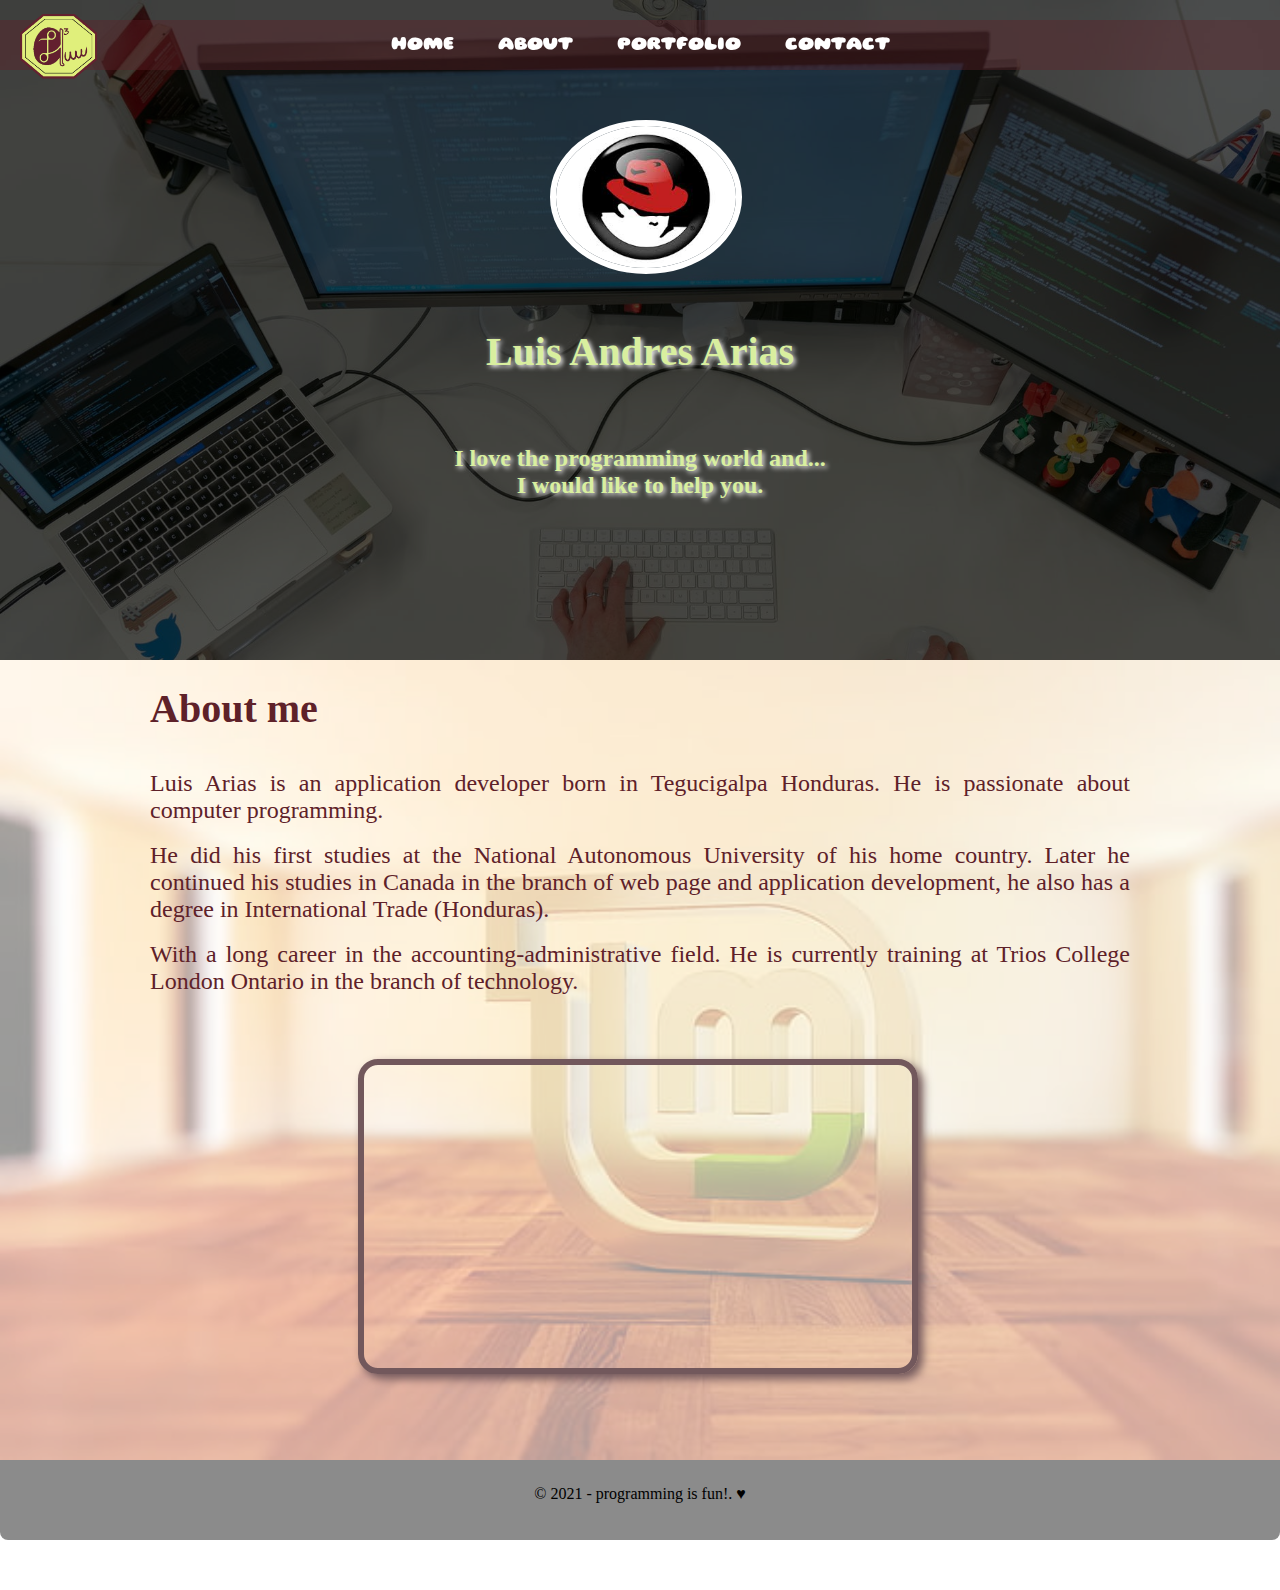
<file: index.html>
<!DOCTYPE html>
<html lang="en">
    <head>
        <meta charset="UTF-8">
        <meta http-equiv="X-UA-Compatible" content="IE=edge">
        <meta name="viewport" content="width=device-width,initial-scale=1.0">
        <title>Personal Website - Luis Arias 2</title>
        <link rel="stylesheet" href="css/app.css">
        <link rel="stylesheet" href="css/about.css">
    </head>
    <body>
        <nav>
            <div>
                <a href="#top" title="Home">HOME</a>
                <a href="#about" title="About us">ABOUT</a>
                <a href="portfolio.html" title="my portfolio">PORTFOLIO</a>
                <a href="contact.html" title="Contact us">CONTACT</a>
            </div>
            <img src="assets/LuisLogo6.png" alt="it's a logo">
        </nav>
        <header >
            <div>
                <div>
                    <img src="assets/img5.jpg" alt="it's a pic">
                </div>
                <div>
                    <h1>Luis Andres Arias</h1>
                    <h2>
                        I love the programming world and...<br> 
                        I would like to help you.
                    </h2>
                </div>
            </div>
        </header>
        <main>
            <div>
                <h3 id="about">About me</h3> 
                <br>
                <p>Luis Arias is an application developer born in Tegucigalpa
                    Honduras. He is passionate about computer programming.
                </p>
                <br>
                <p>
                    He did his first studies at the National Autonomous University 
                    of his home country. Later he continued his studies in Canada
                    in the branch of web page and application development, 
                    he also has a degree in International Trade (Honduras).
                </p>
                <br>
                <p>With a long career in the accounting-administrative field. 
                    He is currently training at Trios College London Ontario in 
                    the branch of technology.
                </p>
                <div >
                    <iframe width="560" height="315" src="https://www.youtube.com/embed/5h2OYyHHGjo" title="YouTube video player" frameborder="0" allow="accelerometer; autoplay; clipboard-write; encrypted-media; gyroscope; picture-in-picture" allowfullscreen></iframe>
                </div>
            </div>  
        </main>
        <footer>
            &copy; 2021 - programming is fun!. &heartsuit;
        </footer>
    </body>
</html>
</file>
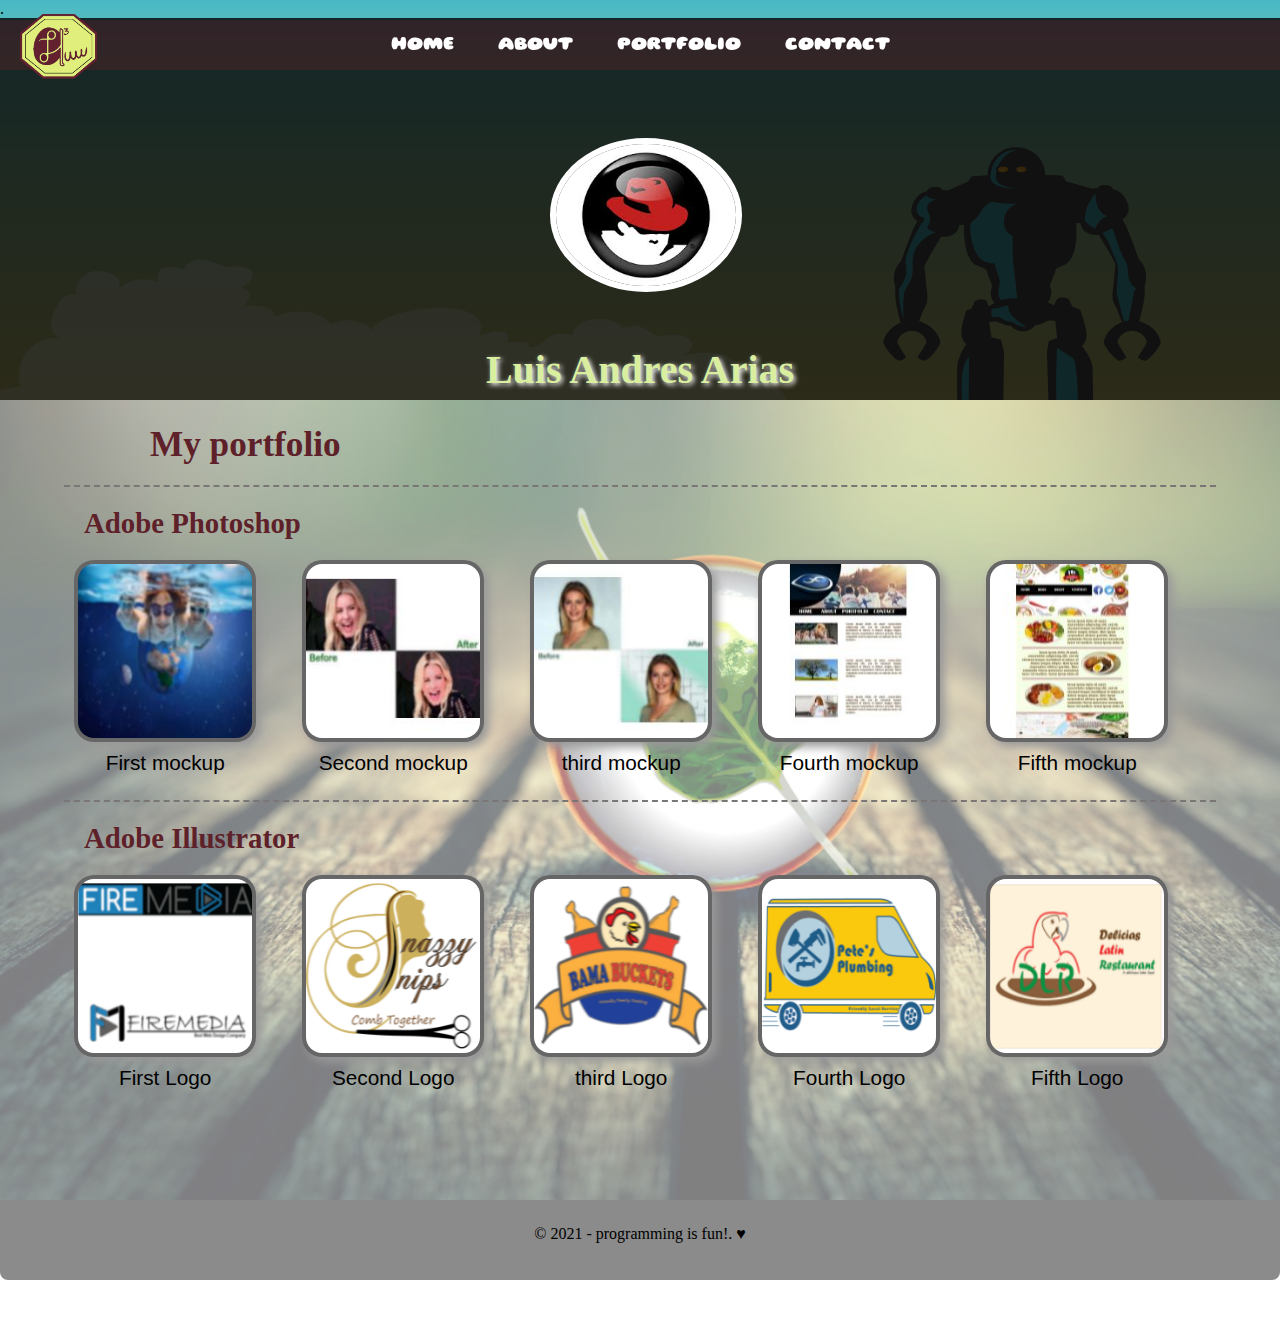
<file: portfolio.html>
<!DOCTYPE html>
<html lang="en">
    <head>
        <meta charset="UTF-8">
        <meta http-equiv="X-UA-Compatible" content="IE=edge">
        <meta name="viewport" content="width=device-width, initial-scale=1.0">
        <title>Personal Website - Luis Arias 2</title>
        <link rel="stylesheet" href="css/app.css">
        <link rel="stylesheet" href="css/portfolio.css">
    </head>
    <body>
        <nav>
            <div>
                <a href="#top" title="Home">HOME</a>
                <a href="index.html" title="About us">ABOUT</a>
                <a href="#portfolio" title="my portfolio">PORTFOLIO</a>
                <a href="contact.html" title="Contact us">CONTACT</a>
            </div>
            <img src="assets/LuisLogo6.png" alt="it's a logo">
        </nav>
        <header >.
            <div>
                <div>
                    <img src="assets/img5.jpg" alt="it's a pic">
                </div>
                <div>
                    <h1>Luis Andres Arias</h1>
                </div>
            </div>
        </header>
        <main>
            <div>
                <h2 id="portfolio">
                    My portfolio
                </h2> 
                <h3>
                    Adobe Photoshop
                </h3>
                <div>
                    <figure>
                        <img src="assets/LuisImage1.jpg" alt="a picture">
                        <figcaption>First mockup</figcaption>
                    </figure>
                    <figure>
                        <img src="assets/LuisImage4.jpg" alt="a picture">
                        <figcaption>Second mockup</figcaption>
                    </figure>
                    <figure>
                        <img src="assets/LuisImage6.jpg" alt="a picture">
                        <figcaption>third mockup</figcaption>
                    </figure>
                    <figure>
                        <img src="assets/LuisSample01.jpg" alt="a picture">
                        <figcaption>Fourth mockup</figcaption>
                    </figure>
                    <figure>
                        <img src="assets/LuisSample03.jpg" alt="a picture">
                        <figcaption>Fifth mockup</figcaption>
                    </figure>
                </div>  
            </div>
            
            <div>
                <h3 >
                    Adobe Illustrator
                </h3>
                <div>
                    <figure>
                        <img src="assets/LuisLogo1.png" alt="a picture">
                        <figcaption>First Logo</figcaption>
                    </figure>
                    <figure>
                        <img src="assets/LuisLogo2.png" alt="a picture">
                        <figcaption>Second Logo</figcaption>
                    </figure>
                    <figure>
                        <img src="assets/LuisLogo3.png" alt="a picture">
                        <figcaption>third Logo</figcaption>
                    </figure>
                    <figure>
                        <img src="assets/LuisLogo4.png" alt="a picture">
                        <figcaption>Fourth Logo</figcaption>
                    </figure>
                    <figure>
                        <img src="assets/LuisLogo5.png" alt="a picture">
                        <figcaption>Fifth Logo</figcaption>
                    </figure>
                </div> 
            </div>
        </main>
        <footer>
            &copy; 2021 - programming is fun!. &heartsuit;
        </footer>
    </body>
</html>
</file>
<file: css/app.css>
@import url('https://fonts.googleapis.com/css2?family=Zen+Kurenaido&display=swap');
@import url('https://fonts.googleapis.com/css2?family=Gluten:wght@300&family=Zen+Kurenaido&display=swap');
@import url('https://fonts.googleapis.com/css2?family=Noto+Sans:wght@700&display=swap');
*{
    box-sizing: border-box;
    margin: 0;
    padding: 0;
}
html,body{
    width: 100%;
    background: #fff;
    scroll-behavior: smooth;
}
/*---------------------------------------*/
nav{
    width: 100%;
    height: 50px; 
    background: rgba(94, 33, 41, .40);
    margin-top: 20px;
    padding-top: 15px;
    position: fixed;
    z-index: 3;
    text-align: center;
}
    nav > div > a {
        color:#fff;
        text-decoration: none;
        /*font-family: 'Zen Kurenaido', sans-serif;*/
        font-family: 'Gluten', cursive;
        font-size: 1.2rem;
        font-weight: 900;
        padding-top: 5px;
        margin: 20px;
    }
    nav > div > a:hover{
        color: #326116;
        text-shadow: 2px 2px 3px #d9ef9f;
    }
    nav > img{
        width: 6%;
        margin-top: -40px;
        margin-left: 20px;
        float: left;
    }
/*---------------------------------------*/
header > div > div > img {
    width: 15%;
    border-radius: 50%;
    border: 6px solid #fff;
    margin-top: 120px;
    margin-left: 43%;
}
header > div > div > h1{
    margin-top: 50px;
    text-align: center;
    color:  #d9ef9f;
    text-shadow: 2px 2px 5px #fff;
    font-size: 2.5rem;
    font-weight: bold;
}
/*---------------------------------------*/
footer{
    width: 100%;
    height: 80px;
    background: rgb(139, 139, 139);
    margin-bottom: 50px;
    text-align: center;
    padding-top: 25px;
    border-bottom-left-radius: 8px;
    border-bottom-right-radius: 8px;
    clear: both;
}


/*@import url('https://fonts.googleapis.com/css2?family=Zen+Kurenaido&display=swap');
@import url('https://fonts.googleapis.com/css2?family=Gluten:wght@300&family=Zen+Kurenaido&display=swap');
@import url('https://fonts.googleapis.com/css2?family=Noto+Sans:wght@700&display=swap');
*{
    box-sizing: border-box;
    margin: 0;
    padding: 0;
}
html,body{
    width: 100%;
    background: #fff;
    scroll-behavior: smooth;
}
*---------------------------------------*
nav{
    width: 100%;
    height: 50px; 
    background: rgba(94, 33, 41, .40);
    margin-top: 20px;
    padding-top: 15px;
    position: fixed;
    z-index: 3;
    text-align: center;
}
    nav > div > a {
        color:#fff;
        text-decoration: none;
        *font-family: 'Zen Kurenaido', sans-serif;*
        font-family: 'Gluten', cursive;
        font-size: 1.2rem;
        font-weight: 900;
        padding-top: 5px;
        margin: 20px;
    }
    nav > div > a:hover{
        color: #326116;
        text-shadow: 2px 2px 3px #d9ef9f;
    }
    nav > img{
        width: 6%;
        margin-top: -40px;
        margin-left: 20px;
        float: left;
    }
*---------------------------------------*
header{
    width: 100%;
    height: 660px; 
    background: url('../assets/images15.jpeg');
    background-size: cover;
}
header > div{   
    width: 100%;
    height: 660px;
    background: rgba(2, 2, 2, 0.7);
}
header > div > div > img {
    width: 15%;
    border-radius: 50%;
    border: 6px solid #fff;
    margin-top: 120px;
    margin-left: 43%;
}
header > div > div > h1{
    margin-top: 50px;
    text-align: center;
    color:  #d9ef9f;
    text-shadow: 2px 2px 5px #fff;
    font-size: 2.5rem;
    font-weight: bold;
}
header > div > div > h2 {
    margin-top: 70px;
    text-align: center;
    color:  #d9ef9f;
    text-shadow: 2px 2px 5px #fff;    
    font-size: 1.5rem;
    font-weight: bold;
} 
*---------------------------------------*
main{
    clear: both;
    width: 100%;
    height: 800px; 
    background: url('../assets/images14.jpeg');
    background-size: cover;
}
main > div{
    width: 100%;
    height: 800px;
    background: rgba(255, 255, 255, 0.6);  
}
main > div > h3{
    color: #5e2129;
    font-size: 2.5rem;
    padding: 25px 0 20px 150px;
}
main > div > p{
    margin-left: 150px;
    margin-right: 150px;
    color: #5e2129;
    font-size: 1.5rem;
    text-align: justify;
}
main > div >div > iframe {
    margin: 5% 28%;
    border: 6px solid #72585c;
    border-radius: 20px;
    box-shadow: 5px 5px 10px #72585c;
}
*---------------------------------------*
footer{
    width: 100%;
    height: 80px;
    background: rgb(139, 139, 139);
    margin-bottom: 50px;
    text-align: center;
    padding-top: 25px;
    border-bottom-left-radius: 8px;
    border-bottom-right-radius: 8px;
    clear: both;
}*/
</file>
<file: css/about.css>
header{
    width: 100%;
    height: 660px; 
    background: url('../assets/images15.jpeg');
    background-size: cover;
}
header > div{   
    width: 100%;
    height: 660px;
    background: rgba(2, 2, 2, 0.7);
}

header > div > div > h2 {
    margin-top: 70px;
    text-align: center;
    color:  #d9ef9f;
    text-shadow: 2px 2px 5px #fff;    
    font-size: 1.5rem;
    font-weight: bold;
} 
/*---------------------------------------*/
main{
    clear: both;
    width: 100%;
    height: 800px; 
    background: url('../assets/images14.jpeg');
    background-size: cover;
}
main > div{
    width: 100%;
    height: 800px;
    background: rgba(255, 255, 255, 0.6);  
}
main > div > h3{
    color: #5e2129;
    font-size: 2.5rem;
    padding: 25px 0 20px 150px;
}
main > div > p{
    margin-left: 150px;
    margin-right: 150px;
    color: #5e2129;
    font-size: 1.5rem;
    text-align: justify;
}
main > div >div > iframe {
    margin: 5% 28%;
    padding: 4px;
    border: 6px solid #72585c;
    border-radius: 20px;
    box-shadow: 5px 5px 10px #72585c;
}
/*---------------------------------------*/
</file>
<file: css/portfolio.css>
header{
    width: 100%;
    height: 400px; 
    background: url('../assets/images6.jpeg');
    background-size: cover;
}
header > div{  
    width: 100%;
    height: 400px;
    background: rgba(2, 2, 2, 0.8);  
}
/*---------------------------------------*/
main{
    width: 100%;
    height: 800px; 
    background: url('../assets/images3.jpeg');
    background-size: cover;
}
main > div{
    width: 100%;
    height: 400px;
    background: rgba(255, 255, 255, 0.5);
}
main > div > h2{
    color: #5e2129;
    font-size: 2.2rem;
    padding: 25px 0 20px 150px;
}
main > div > h3{
    width: 90%;
    margin: 0 auto;
    padding: 20px 0 20px 20px;
    border-top: 2px dashed #7a7676;
    color: #5e2129;
    font-size: 1.8rem; 
}
main > div > div{
    width: 90%;
    height: 220px;
    margin: 0 auto;
}
figure{
    float: left;
}
figure > img{
    width: 80%;
    background: #666;
    margin: 0 10px;
    padding: 4px;
    border-radius: 20px;
    box-shadow: #999 5px 5px 10px;
    transition: transform 0.5s ease-in-out 0.1s;
}
figure > img:hover{
    transform: scale(1.5);
}
figure > figcaption{
    width: 80%;
    margin: 5px 10px;
    font-family: Arial, Helvetica, sans-serif;
    font-size: 1.3rem;
    text-align: center;
}
</file>
